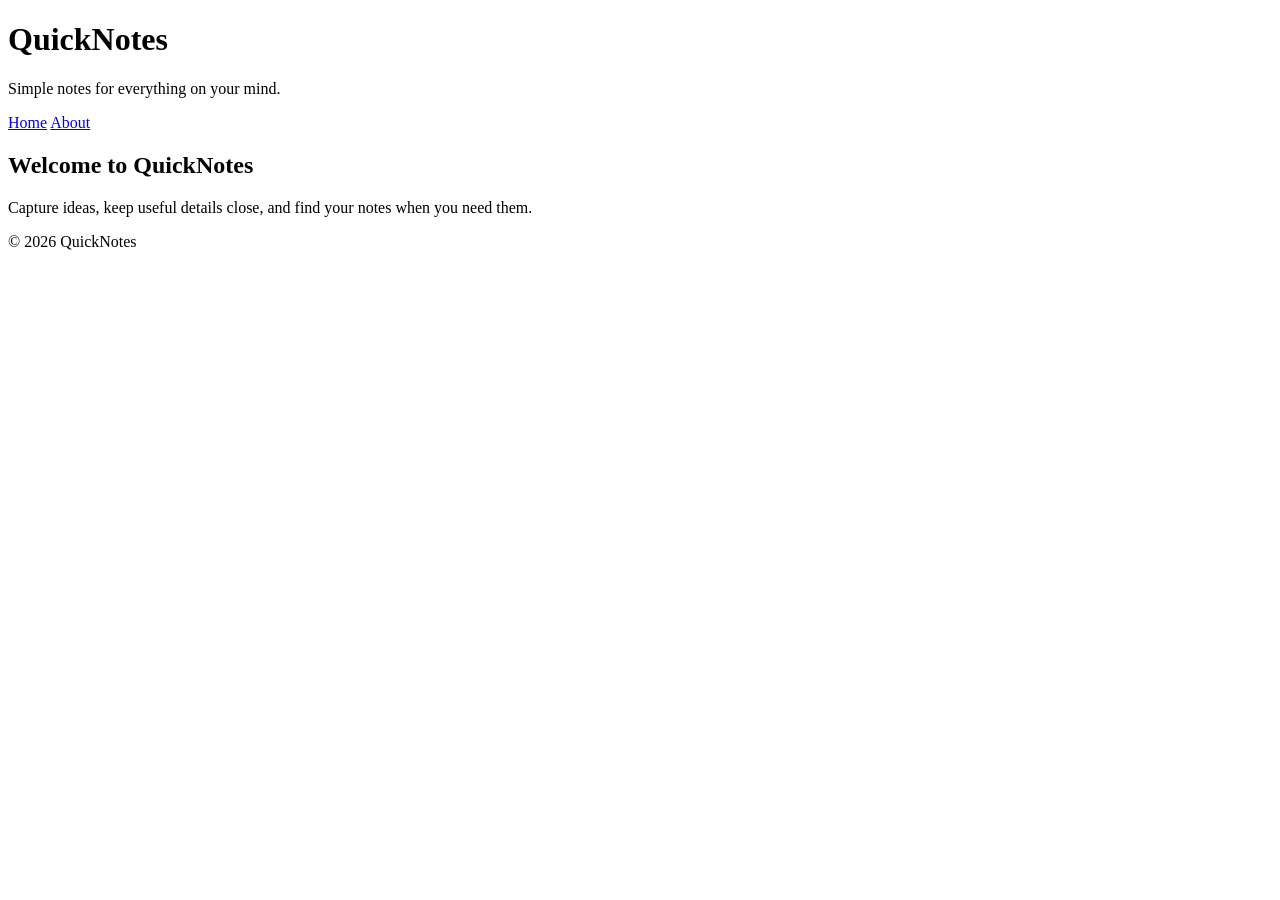
<file: day1/index.html>
<!doctype html>
<html lang="en">
<head>
    <meta charset="utf-8">
    <meta name="viewport" content="width=device-width, initial-scale=1">
    <title>QuickNotes</title>
</head>
<body>
    <header>
        <h1>QuickNotes</h1>
        <p>Simple notes for everything on your mind.</p>
        <nav aria-label="Main navigation">
            <a href="index.html">Home</a>
            <a href="about.html">About</a>
        </nav>
    </header>

    <main>
        <h2>Welcome to QuickNotes</h2>
        <p>Capture ideas, keep useful details close, and find your notes when you need them.</p>
    </main>

    <footer>
        <p>&copy; 2026 QuickNotes</p>
    </footer>
</body>
</html>
</file>
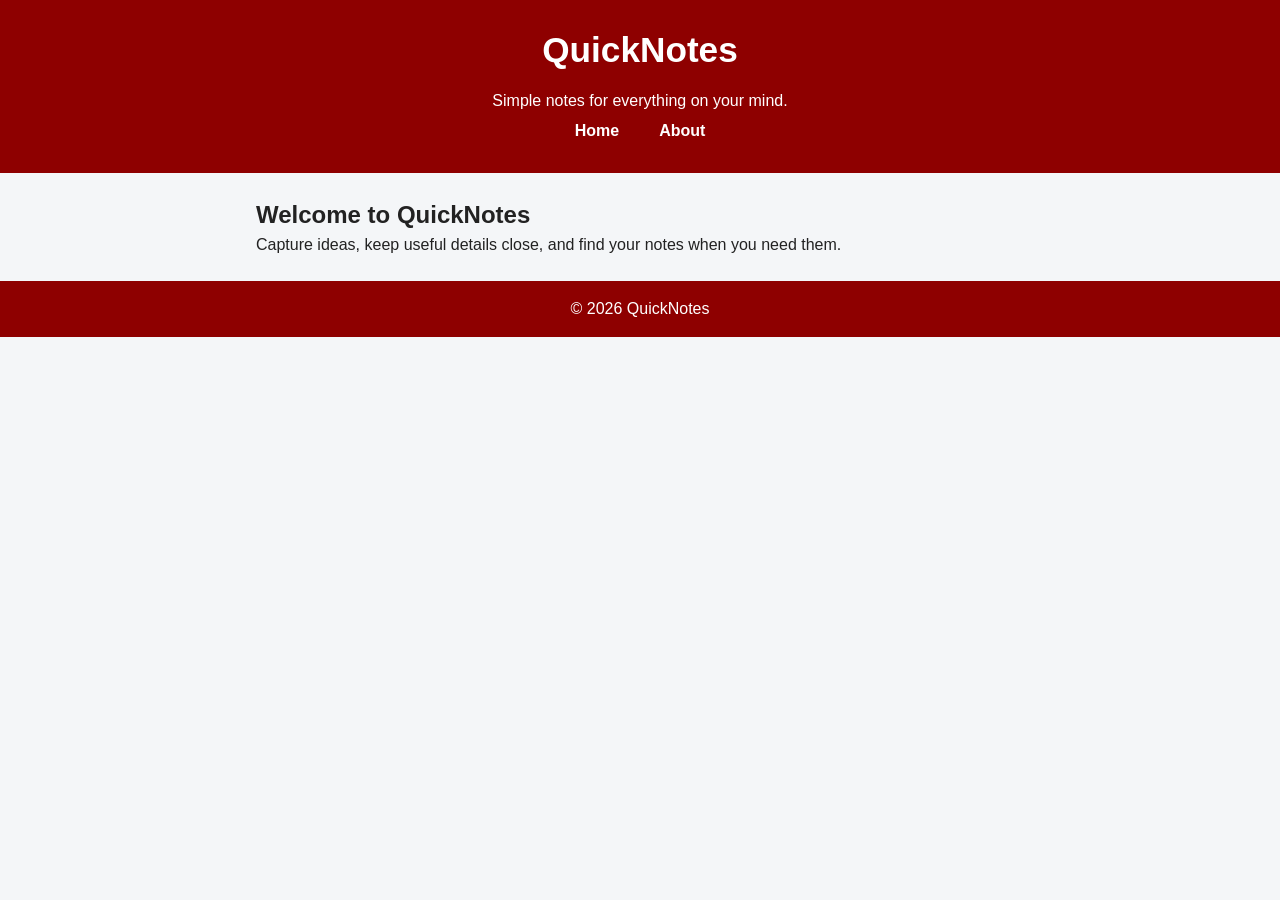
<file: day2/index.html>
<!doctype html>
<html lang="en">
<head>
    <meta charset="utf-8">
    <meta name="viewport" content="width=device-width, initial-scale=1">
    <title>QuickNotes</title>
    <link rel="stylesheet" href="style.css">
</head>
<body>
    <header>
        <h1>QuickNotes</h1>
        <p>Simple notes for everything on your mind.</p>
        <nav aria-label="Main navigation">
            <a href="index.html">Home</a>
            <a href="about.html">About</a>
        </nav>
    </header>

    <main>
        <h2>Welcome to QuickNotes</h2>
        <p>Capture ideas, keep useful details close, and find your notes when you need them.</p>
    </main>

    <footer>
        <p>&copy; 2026 QuickNotes</p>
    </footer>
</body>
</html>
</file>
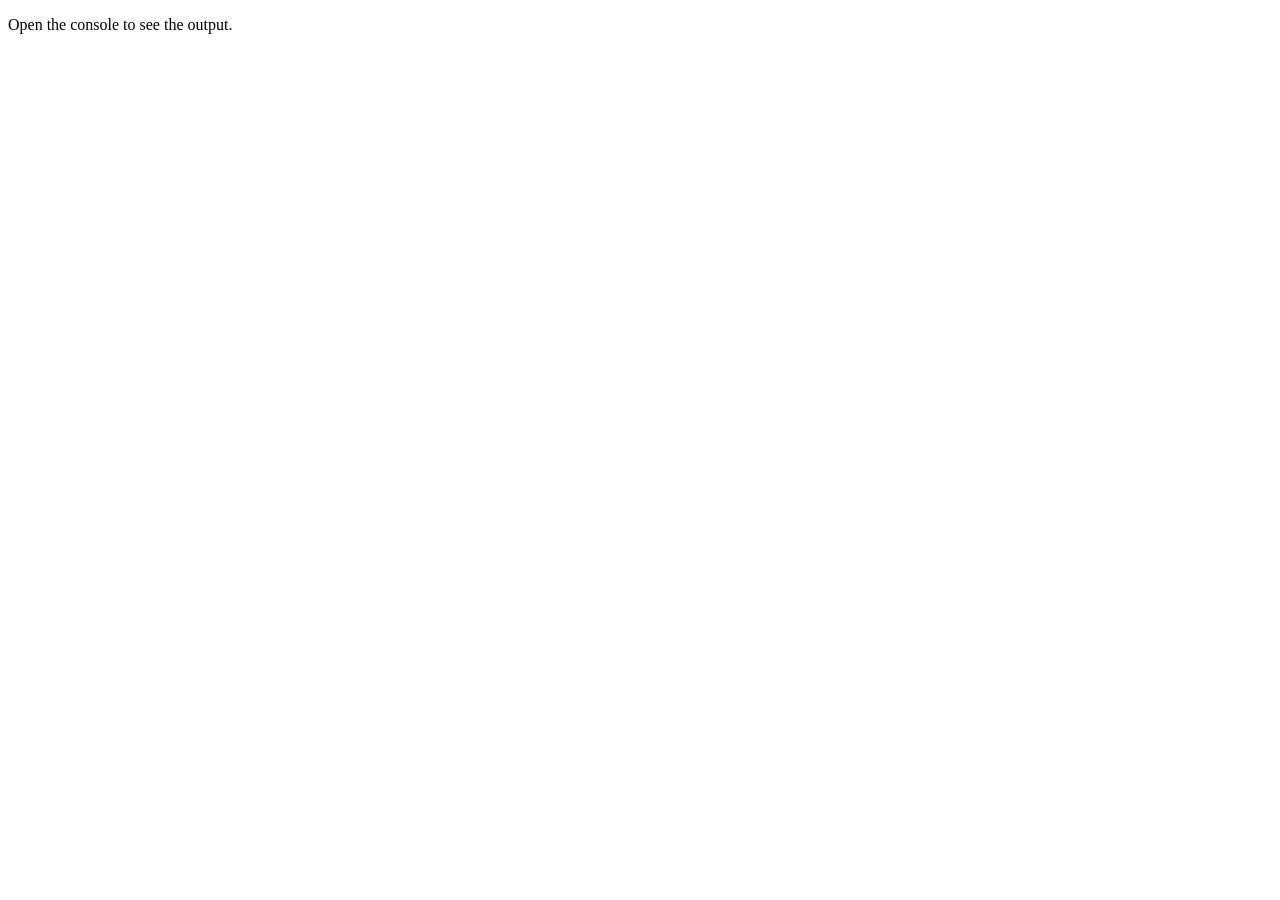
<file: day3/index.html>
<!DOCTYPE html>
<html lang="en">
<head>
    <meta charset="utf-8">
    <meta name="viewport" content="width=device-width, initial-scale=1">
    <title>Notes Toolkit</title>
    <script src="script.js"></script>
</head>
<body>
    <p>Open the console to see the output.</p>      
</body>
</html>
</file>
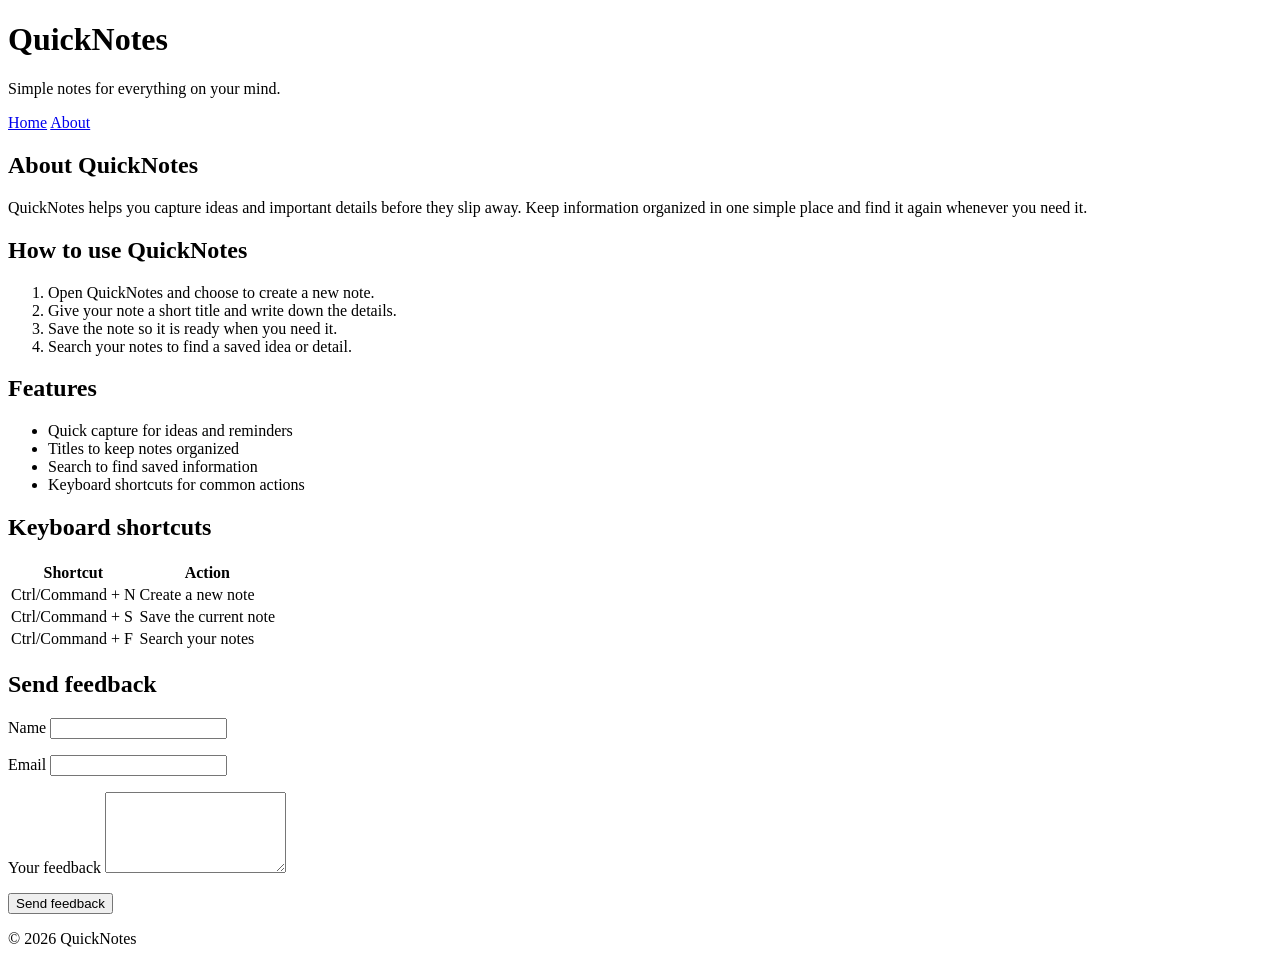
<file: day1/about.html>
<!doctype html>
<html lang="en">
<head>
    <meta charset="utf-8">
    <meta name="viewport" content="width=device-width, initial-scale=1">
    <title>About QuickNotes</title>
</head>
<body>
    <header>
        <h1>QuickNotes</h1>
        <p>Simple notes for everything on your mind.</p>
        <nav aria-label="Main navigation">
            <a href="index.html">Home</a>
            <a href="about.html">About</a>
        </nav>
    </header>

    <main>
        <h2>About QuickNotes</h2>
        <p>QuickNotes helps you capture ideas and important details before they slip away. Keep information organized in one simple place and find it again whenever you need it.</p>

        <section>
            <h2>How to use QuickNotes</h2>
            <ol>
                <li>Open QuickNotes and choose to create a new note.</li>
                <li>Give your note a short title and write down the details.</li>
                <li>Save the note so it is ready when you need it.</li>
                <li>Search your notes to find a saved idea or detail.</li>
            </ol>
        </section>

        <section>
            <h2>Features</h2>
            <ul>
                <li>Quick capture for ideas and reminders</li>
                <li>Titles to keep notes organized</li>
                <li>Search to find saved information</li>
                <li>Keyboard shortcuts for common actions</li>
            </ul>
        </section>

        <section>
            <h2>Keyboard shortcuts</h2>
            <table>
                <thead>
                    <tr>
                        <th scope="col">Shortcut</th>
                        <th scope="col">Action</th>
                    </tr>
                </thead>
                <tbody>
                    <tr>
                        <td>Ctrl/Command + N</td>
                        <td>Create a new note</td>
                    </tr>
                    <tr>
                        <td>Ctrl/Command + S</td>
                        <td>Save the current note</td>
                    </tr>
                    <tr>
                        <td>Ctrl/Command + F</td>
                        <td>Search your notes</td>
                    </tr>
                </tbody>
            </table>
        </section>

        <section>
            <h2>Send feedback</h2>
            <form>
                <p>
                    <label for="name">Name</label>
                    <input type="text" id="name" name="name" autocomplete="name" required>
                </p>
                <p>
                    <label for="email">Email</label>
                    <input type="email" id="email" name="email" autocomplete="email" required>
                </p>
                <p>
                    <label for="feedback">Your feedback</label>
                    <textarea id="feedback" name="feedback" rows="5" required></textarea>
                </p>
                <button type="submit">Send feedback</button>
            </form>
        </section>
    </main>

    <footer>
        <p>&copy; 2026 QuickNotes</p>
    </footer>
</body>
</html>
</file>
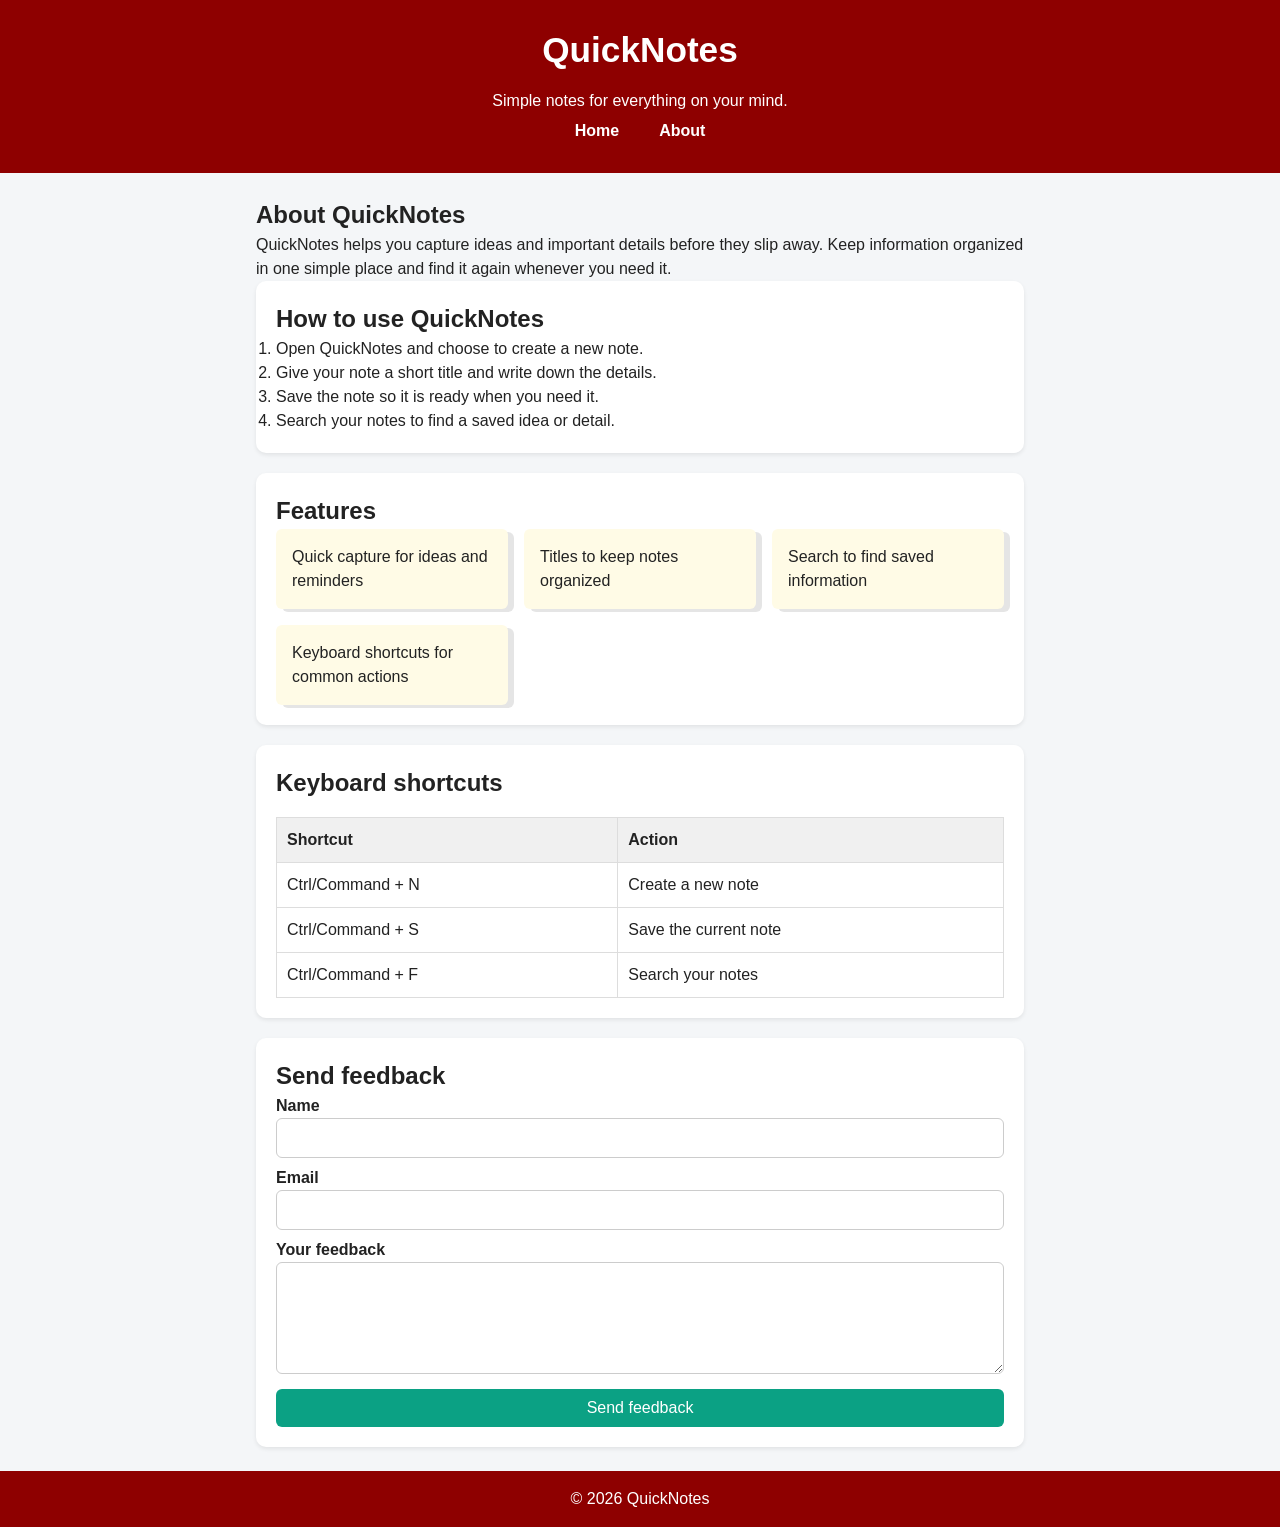
<file: day2/about.html>
<!doctype html>
<html lang="en">
<head>
    <meta charset="utf-8">
    <meta name="viewport" content="width=device-width, initial-scale=1">
    <title>About QuickNotes</title>
    <link rel="stylesheet" href="style.css">
</head>
<body>
    <header>
        <h1>QuickNotes</h1>
        <p>Simple notes for everything on your mind.</p>
        <nav aria-label="Main navigation">
            <a href="index.html">Home</a>
            <a href="about.html">About</a>
        </nav>
    </header>

    <main>
        <h2>About QuickNotes</h2>
        <p>QuickNotes helps you capture ideas and important details before they slip away. Keep information organized in one simple place and find it again whenever you need it.</p>

        <section>
            <h2>How to use QuickNotes</h2>
            <ol>
                <li>Open QuickNotes and choose to create a new note.</li>
                <li>Give your note a short title and write down the details.</li>
                <li>Save the note so it is ready when you need it.</li>
                <li>Search your notes to find a saved idea or detail.</li>
            </ol>
        </section>

        <section>
            <h2>Features</h2>
            <ul class="features">
                <li>Quick capture for ideas and reminders</li>
                <li>Titles to keep notes organized</li>
                <li>Search to find saved information</li>
                <li>Keyboard shortcuts for common actions</li>
            </ul>
        </section>

        <section>
            <h2>Keyboard shortcuts</h2>
            <table>
                <thead>
                    <tr>
                        <th scope="col">Shortcut</th>
                        <th scope="col">Action</th>
                    </tr>
                </thead>
                <tbody>
                    <tr>
                        <td>Ctrl/Command + N</td>
                        <td>Create a new note</td>
                    </tr>
                    <tr>
                        <td>Ctrl/Command + S</td>
                        <td>Save the current note</td>
                    </tr>
                    <tr>
                        <td>Ctrl/Command + F</td>
                        <td>Search your notes</td>
                    </tr>
                </tbody>
            </table>
        </section>

        <section>
            <h2>Send feedback</h2>
            <form>
                <p>
                    <label for="name">Name</label>
                    <input type="text" id="name" name="name" autocomplete="name" required>
                </p>
                <p>
                    <label for="email">Email</label>
                    <input type="email" id="email" name="email" autocomplete="email" required>
                </p>
                <p>
                    <label for="feedback">Your feedback</label>
                    <textarea id="feedback" name="feedback" rows="5" required></textarea>
                </p>
                <button type="submit">Send feedback</button>
            </form>
        </section>
    </main>

    <footer>
        <p>&copy; 2026 QuickNotes</p>
    </footer>
</body>
</html>
</file>
<file: day2/style.css>
/* 1. Reset and base body styles */
*,
*::before,
*::after {
    box-sizing: border-box;
    margin: 0;
    padding: 0;
}   

body {
    margin: 0;
    font-family: "Segoe UI" , Arial, sans-serif;
    background-color: #f4f6f8;
    color: #222;
    line-height: 1.5;
}

/* 2. Header styles */
header {
    background-color: #8e0000;
    color: white;
    padding: 24px 16px;
    text-align: center;
}

header h1 {
    margin: 0 0 12px;
    font-size: 2.2rem;
}

/* 3. Navigation styles */
nav {
    display: flex;
    justify-content: center;    
    gap: 16px;
}

nav a {
    color: white;
    text-decoration: none;
    font-weight: bold;
    padding: 6px 12px;
    border-radius: 6px;
    transition: background-color 0.3s ease;
}

nav a:hover {
    background-color: rgba(255, 255, 255, 0.25);
}

/* 4. Centered main and white section styles */
main {
    max-width: 800px;
    margin: 24px auto;
    padding: 0 16px;
}

section {
    background-color: white;
    padding: 20px;
    margin-bottom: 20px;
    border-radius: 10px;
    box-shadow: 0 2px 4px rgba(0, 0, 0, 0.08);
}

/* 5. Features list as a responsive grid of cards */
.features {
    list-style-type: none;
    padding: 0;
    display: grid;
    grid-template-columns: repeat(auto-fit, minmax(180px, 1fr));
    gap: 16px;
}

.features li {
    background-color: #fffbe6;
    padding: 16px;
    border-radius: 6px;
    box-shadow: 6px 3px rgba(0, 0, 0, 0.1);
    transition: transform 0.2s ease, box-shadow 0.2s ease;
}

/* 6. Shortcuts table */
table {
    width: 100%;
    border-collapse: collapse;
    margin-top: 16px;
}

th,
td {
    border: 1px solid #ddd;
    padding: 10px;
    text-align: left;
}
th {
    background-color: #f0f0f0;
}

/* 7. Feedback form: fields stacked, full width, and styled submit button */
form {
    display: flex;
    flex-direction: column;
    gap: 8px;
}

form label {
    display: block;
    font-weight: bold;
}

form input,
form textarea,
form select {
    width: 100%;
    padding: 10px;
    border: 1px solid #ccc;
    border-radius: 6px;
    font-size: 1rem;
    font-family: inherit;
}

/* 8. Buttons with a transition */
button,
input[type="submit"] {
    background-color: #0ba184;
    color: white;
    border: none;
    padding: 10px 18px;
    border-radius: 6px;
    cursor: pointer;
    font-size: 1rem;
    transition: background-color 0.3s ease, transform 0.2s ease;
}

button:hover {
    background-color: #088a70;
    transform: translateY(-2px);
}

footer {
    text-align: center;
    padding: 16px;
    background-color: #8e0000;
    color: white;
    margin-top: 24px;
}

/* 9. Phones: smaller header text and padding */
@media (max-width: 600px) {
    header h1 {
        font-size: 1.8rem;
    }

    header {
        padding: 12px 8px;
    }
}
</file>
